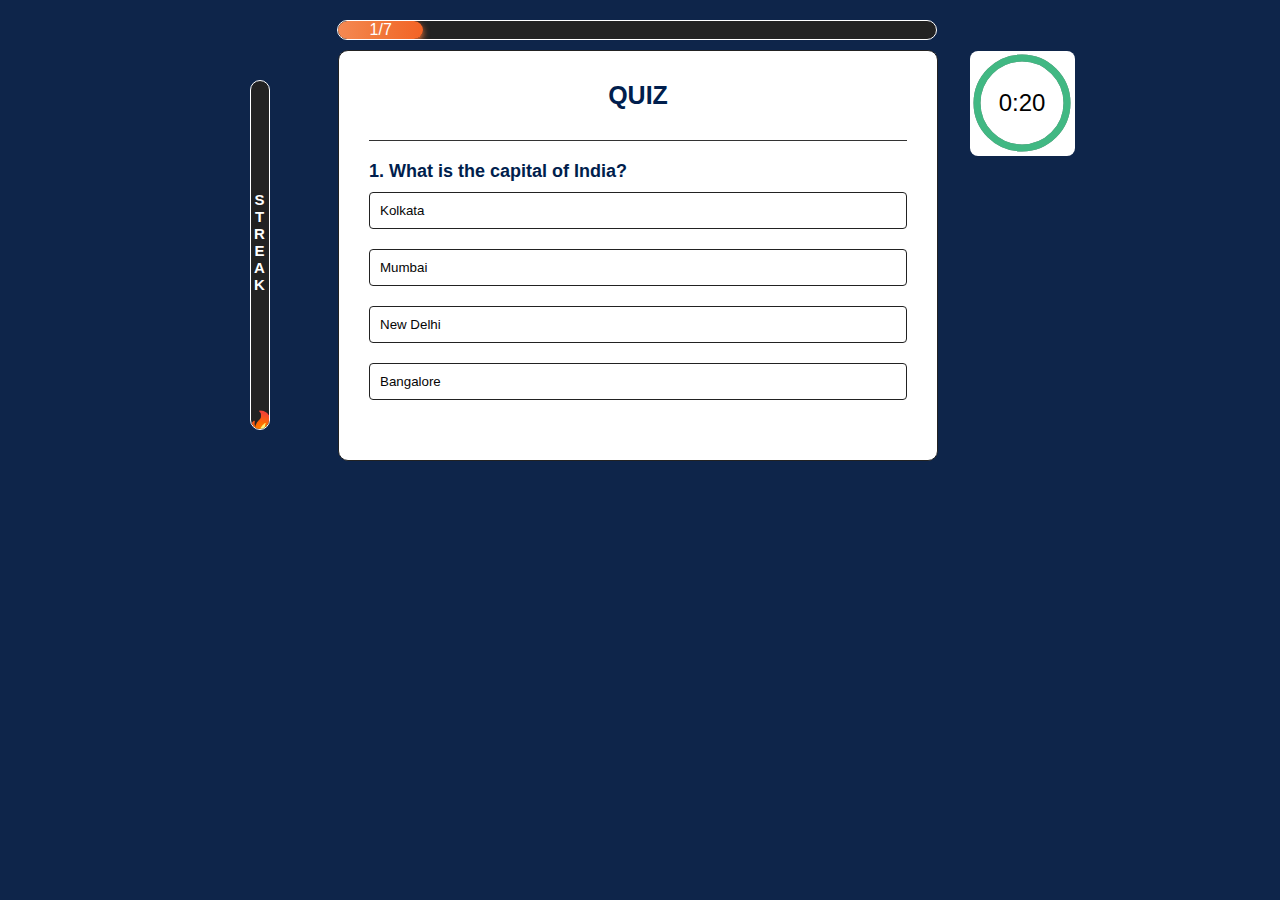
<file: quiz_htm.html>
<!DOCTYPE html>
<html>

<head>
    <meta charset="UTF-8">
    <meta http-equiv="X-UA-Compatible" content="IE-edge">
    <meta name="viewport" content="width=device-width, initial-scale=1.0">
    <title> QUIZ TYME </title>
    <link rel="stylesheet" href="styling.css">
    <link rel="stylesheet" href="https://cdnjs.cloudflare.com/ajax/libs/font-awesome/6.0.0/css/all.min.css"
        integrity="sha512-9usAa10IRO0HhonpyAIVpjrylPvoDwiPUiKdWk5t3PyolY1cOd4DSE0Ga+ri4AuTroPR5aQvXU9xC6qOPnzFeg=="
        crossorigin="anonymous" referrerpolicy="no-referrer" />
</head>

<body>
    <div class="progress">
        <div class="progress-done"></div>
    </div>
    <div class="cools">
        <div class="streak"> 
            <div class="streak-txt"><b>STREAK</b></div>
            <div class="streak-bar"> </div>
            <div class="fire">🔥</div>
        </div>
        <div class="app">
            <h1>
                <center> QUIZ </center>
            </h1>
            <div class="quiz">
                <h2 id="question">#question</h2>
                <div id="answer-buttons">
                    <button class="btn">A1</button>
                    <button class="btn">A2</button>
                    <button class="btn">A3</button>
                    <button class="btn">A4</button>
                </div>
                <button id="next-btn"> NEXT QUESTION </button>
            </div>
        </div>
        <div class="timer" id="timer"></div>
    </div>
    <center>
        <a href="./index.html">
            <button id="home" class="home" style="font-size:24px"><i class="fa-solid fa-house"></i></button>
        </a>
    </center>
    <script src="script.js"></script>
    <script src="confetti.js"></script>
</body>

</html>
</file>
<file: styling.css>
* {
    margin:0;
    padding:0;
    font-family: 'Poppins', sans-serif;
    box-sizing: border-box;
}
body{
    background: #0e254a;
}
.cools{
  display: flex;
  justify-content: flex-start;
}
.progress{
    position: static;
    margin: 30px 337px auto;
    background-color: #222;
    border: 1px solid #fff;
    border-radius: 15px;
    height: 20px;
    width: 90%;
    max-width: 600px;
    margin-top: 20px;
    overflow: hidden;
}

.progress-done{
    display: flex;
    align-items: center;
    justify-content: center;
    background-image: repeating-linear-gradient(
        to left,
        rgb(243, 99, 37),
        rgb(241, 119, 57),
        rgb(245, 137, 83)
    );
    box-shadow: 0 5px 5px -6px rgb(243, 99, 37), 0 3px 7px rgb(241, 119, 57);
    border-radius: 15px;
    color: #fff;
    height: 100%;
    width: 0;
    transition: width 1s ease 0.3s;
}

.streak{
    position: absolute;
    margin: 40px 250px auto;
    background-color: #222;
    border: 1px solid #fff;
    border-radius: 15px;
    height: 90%;
    width: 20px;
    max-height: 350px;
    overflow: hidden;
    display: block;
}

.streak-txt{
    font-size: 15px;
    margin-top: 110px;
    right: 20px;
    color: #fff;
    writing-mode: vertical-rl; 
    text-orientation: upright;
}

.streak-bar{
    position: absolute;
    display: flex;
    align-items: center;
    justify-content: center;
    background-image: repeating-linear-gradient(
        to bottom,
        rgb(182, 79, 79),
        rgb(241, 88, 57),
        rgb(240, 106, 62)
    );
    box-shadow: 0 5px 5px -6px rgb(182, 79, 79), 0 3px 7px rgb(241, 88, 57);
    border-radius: 15px;
    color: #222;
    width: 100%;
    bottom: 0;
    height: 0;
    transition: height 1s ease 0.3s;
}

.fire{
    font-size: 32px;
    height: 20px;
    width: 20px;
    transition: bottom 1s ease 0.3s;
    position: absolute;
    bottom: 0;
    left: -8px;
    right: 2px;
}

.app{
    position: relative;
    background: #fff;
    border: 1px solid #222;
    width: 90%;
    max-width: 600px;
    margin: 10px auto 0;
    margin-left: 338px;
    border-radius: 10px;
    padding: 30px;
    margin-bottom: 20px;
}
.app h1{
    font-size: 25px;
    color : #001e4d;
    font-weight: 600;
    border-bottom: 1px solid #333;
    padding-bottom: 30px; 
}
.quiz{
    padding: 20px 0;
}
.quiz h2{
    font-size: 18px;
    color:#001e4d;
    font-weight: 600;
}
.btn{
    background: #fff;
    color: rgb(6, 6, 6);
    font-weight: 500;
    width: 100%;
    border: 1px solid #222;
    padding: 10px;
    margin: 10px 0;
    text-align: left;
    border-radius: 4px;
    cursor: pointer;
    transition: all 0.3s;
}
.btn:hover:not([disabled]){
    background: #222;
    color: #fff;
}
.btn:disabled{
    cursor: no-drop;
}
#next-btn{
    background: #001e4d;
    color: #fff;
    font-weight: 500;
    width: 150px;
    border: 0;
    padding: 10px;
    margin: 20px auto 0;
    border-radius: 4px;
    cursor: pointer;
    display: none;
}
.correct{
    background: #9aeabc;
}
.incorrect{
    background: #ff9393;
}

/* REDIRECTION TO HOME PAGE  */

.home{
    margin-top: 180px;
    position:relative;
    display: none;
    color: rgb(205, 198, 198);
    border: 1px solid #fff;
    font-size: 18px;
    height: 60px;
    width: 80px;
    background: #171515;
    line-height: 60px;
    border-radius: 10px;
    margin: 0 15px;
    text-align: center;
    cursor: pointer;
    transition: 0.3s;
}

.home:before{
    position:absolute;
    content: '';
    top: 0;
    left: 0;
    background: #d35400;
    height: 100%;
    width: 100%;
    border-radius: 10px;
    z-index: -1;
    transform: scale(0.9);
    transition: 0.3s;
}

.home:hover:before{
    filter: blur(3px);
    transform: scale(1.2);
    box-shadow: 0 0 15px #d35400;
}

.home:hover{
    color: #ffa502;
    box-shadow: 0 0 15px #d35400;
    text-shadow: 0 0 15px #d35400;
}
  
  /* TIMER */

.timer {
    position: relative;
    margin-top: 11px;
    margin-right: 205px;
    top: 0;
    left: 0;
    padding: 2px;
    background: #fff;
    width: 13%;
    max-width: 105px;
    max-height: 105px;
    border-radius: 8px;
    align-items: right;
    display: block;
  }

  .base-timer {
    position: relative;
    width: 100px;
    height: 100px;
  }
  
  .base-timer__svg {
    transform: scaleX(-1);
  }
  
  .base-timer__circle {
    fill: none;
    stroke: none;
  }
  
  .base-timer__path-elapsed {
    stroke-width: 7px;
    stroke: grey;
  }
  
  .base-timer__path-remaining {
    stroke-width: 7px;
    stroke-linecap: round;
    transform: rotate(90deg);
    transform-origin: center;
    transition: 1s linear all;
    fill-rule: nonzero;
    stroke: currentColor;
  }
  
  .base-timer__path-remaining.green {
    color: rgb(65, 184, 131);
  }
  
  .base-timer__path-remaining.orange {
    color: orange;
  }
  
  .base-timer__path-remaining.red {
    color: red;
  }
  
  .base-timer__label {
    position: absolute;
    width: 100px;
    height: 100px;
    top: 0;
    display: flex;
    align-items: center;
    justify-content: center;
    font-size: 24px;
  }
</file>
